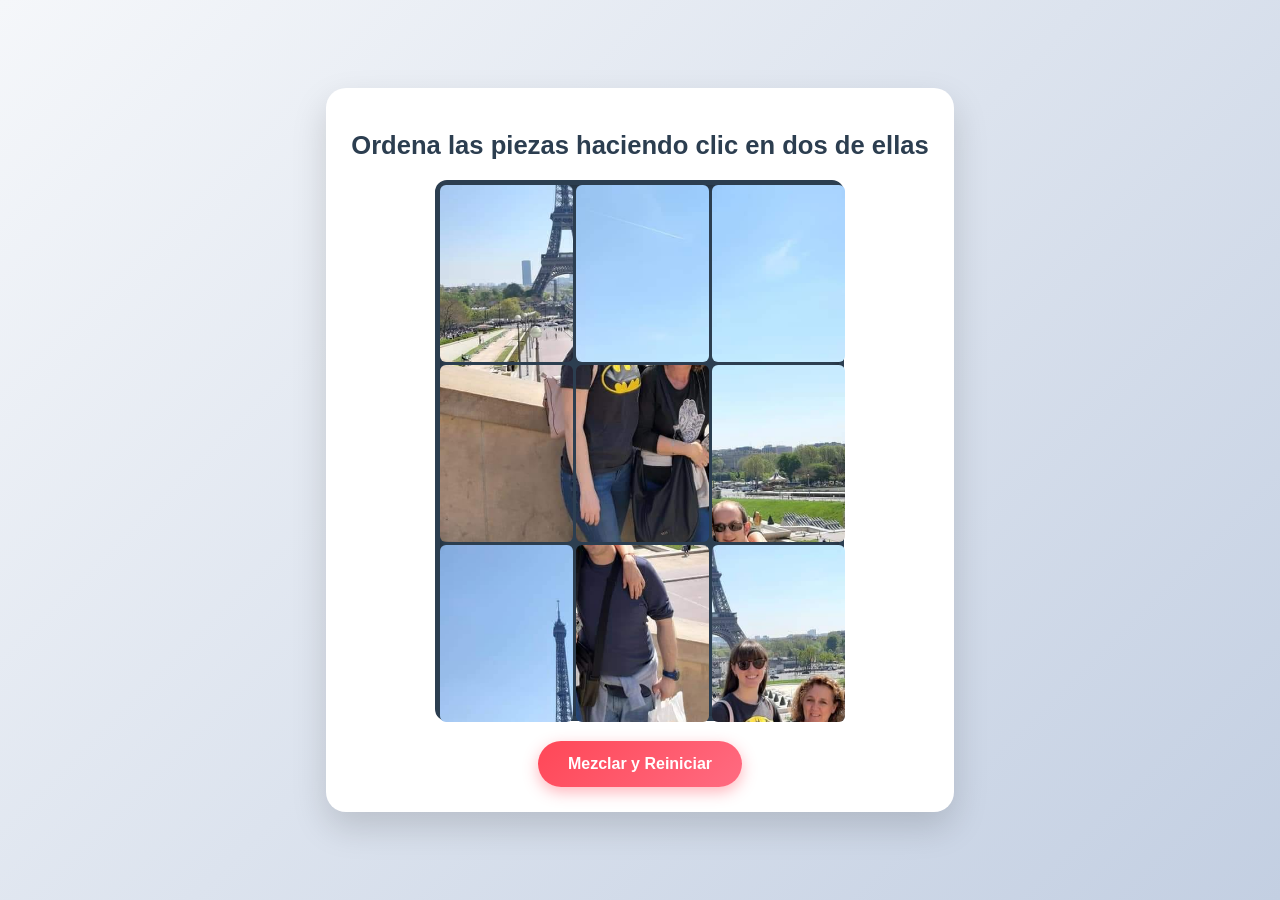
<file: index.html>
<!DOCTYPE html>
<html lang="es">
<head>
    <meta charset="UTF-8">
    <meta name="viewport" content="width=device-width, initial-scale=1.0">
    <title>¡Feliz Cumpleaños Mamá! - El Puzzle</title>
    <link rel="stylesheet" href="puzzle.css">
</head>
<body>
    <div class="game-container">
        <h1 class="title">Ordena las piezas haciendo clic en dos de ellas</h1>
        <div id="puzzle-board"></div>
        <button id="shuffle-btn">Mezclar y Reiniciar</button>
    </div>

    <div id="victory-screen" class="hidden">
        <div class="message-box">
            <h2>¡COMPLETADO!</h2>
            <h1>¡FELIZ CUMPLEAÑOS MAMÁ! 🎂🎉</h1>
            <p>¡Has ordenado la foto perfectamente!</p>
            <button onclick="restartGame()">Jugar de nuevo</button>
        </div>
    </div>

    <script src="puzzle.js"></script>
</body>
</html>
</file>
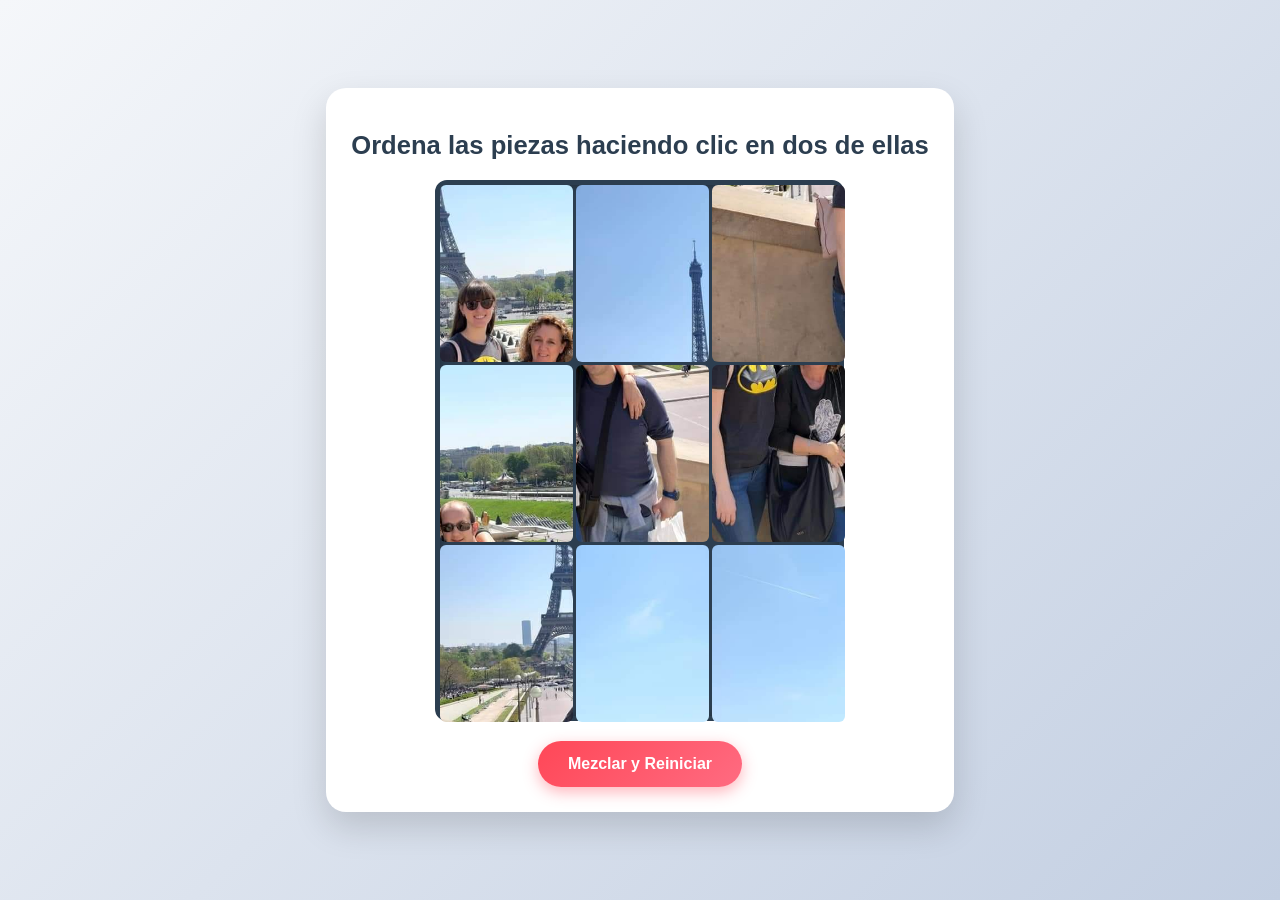
<file: puzzle.html>
<!DOCTYPE html>
<html lang="es">
<head>
    <meta charset="UTF-8">
    <meta name="viewport" content="width=device-width, initial-scale=1.0">
    <title>¡Feliz Cumpleaños Mamá! - El Puzzle</title>
    <link rel="stylesheet" href="puzzle.css">
</head>
<body>

    <div class="game-container">
        <h1 class="title">Ordena las piezas haciendo clic en dos de ellas</h1>
        <div id="puzzle-board"></div>
        <button id="shuffle-btn">Mezclar y Reiniciar</button>
    </div>

    <div id="victory-screen" class="hidden">
        <div class="message-box">
            <h2>¡COMPLETADO!</h2>
            <h1>¡FELIZ CUMPLEAÑOS MAMÁ! 🎂🎉</h1>
            <p>¡Has ordenado la foto perfectamente!</p>
            <button onclick="restartGame()">Jugar de nuevo</button>
        </div>
    </div>

    <script src="puzzle.js"></script>
</body>
</html>
</file>
<file: puzzle.css>
/* --- CONFIGURACIÓN GENERAL --- */
body {
    margin: 0;
    padding: 0;
    font-family: 'Segoe UI', Tahoma, Geneva, Verdana, sans-serif;
    background: linear-gradient(135deg, #f5f7fa 0%, #c3cfe2 100%);
    display: flex;
    justify-content: center;
    align-items: center;
    min-height: 100vh;
    overflow: hidden;
}

.game-container {
    text-align: center;
    background: white;
    padding: 25px;
    border-radius: 20px;
    box-shadow: 0 15px 35px rgba(0,0,0,0.15);
    position: relative;
    z-index: 1;
}

h1.title {
    color: #2c3e50;
    margin-bottom: 20px;
    font-size: 1.6rem;
    font-weight: 600;
}

/* --- TABLERO DEL PUZZLE (3x3) --- */
#puzzle-board {
    display: grid;
    grid-template-columns: repeat(3, 133px);
    grid-template-rows: repeat(3, 177px);
    gap: 3px;
    background-color: #2c3e50;
    border: 5px solid #2c3e50;
    border-radius: 12px;
    margin: 0 auto 20px auto;
    width: 399px; 
    height: 531px; 
    box-shadow: inset 0 0 10px rgba(0,0,0,0.3);
}

/* Piezas individuales */
.tile {
    width: 133px;
    height: 177px;
    background-image: url('./img/puzzle.jpg'); /* Nombre de tu imagen */
    background-size: 400px 533px; 
    cursor: pointer;
    border-radius: 6px;
    transition: transform 0.2s ease, box-shadow 0.2s ease;
}

.tile:hover {
    transform: scale(0.97);
    filter: brightness(1.05);
}

/* Botones */
#shuffle-btn, .message-box button {
    background: linear-gradient(135deg, #ff4757, #ff6b81);
    color: white;
    border: none;
    padding: 14px 30px;
    font-size: 1rem;
    font-weight: bold;
    border-radius: 30px;
    cursor: pointer;
    box-shadow: 0 5px 15px rgba(255, 71, 87, 0.4);
    transition: all 0.3s ease;
}

#shuffle-btn:hover, .message-box button:hover {
    transform: translateY(-2px);
    box-shadow: 0 8px 20px rgba(255, 71, 87, 0.6);
}

/* --- PANTALLA DE VICTORIA Y EMERGENTE --- */
#victory-screen {
    position: fixed;
    top: 0;
    left: 0;
    width: 100%;
    height: 100%;
    background-color: rgba(0, 0, 0, 0.8);
    display: flex;
    justify-content: center;
    align-items: center;
    z-index: 9999;
    backdrop-filter: blur(4px);
}

.message-box {
    background: white;
    padding: 50px 40px;
    border-radius: 24px;
    text-align: center;
    box-shadow: 0 20px 50px rgba(0,0,0,0.3);
    max-width: 90%;
    position: relative;
    z-index: 10001; /* Por encima del confeti */
    animation: emerge 0.5s cubic-bezier(0.175, 0.885, 0.32, 1.275) forwards;
}

.message-box h2 {
    color: #2ed573;
    margin: 0;
    font-size: 2.2rem;
    letter-spacing: 3px;
}

.message-box h1 {
    color: #ff4757;
    font-size: 2.8rem;
    margin: 20px 0;
}

.message-box p {
    color: #57606f;
    font-size: 1.2rem;
    margin-bottom: 35px;
}

.hidden {
    display: none !important;
}

@keyframes emerge {
    from { transform: scale(0.5); opacity: 0; }
    to { transform: scale(1); opacity: 1; }
}

/* --- ANIMACIÓN FLUIDA DEL CONFETI --- */
.confetti-piece {
    position: absolute;
    width: 12px;
    height: 12px;
    top: -20px;
    z-index: 10000; /* Detrás del cuadro de texto, delante del juego */
    opacity: 0.8;
    animation: fall linear infinite;
}

@keyframes fall {
    0% {
        top: -20px;
        transform: translateX(0) rotate(0deg);
    }
    100% {
        top: 105vh;
        transform: translateX(100px) rotate(720deg);
    }
}
</file>
